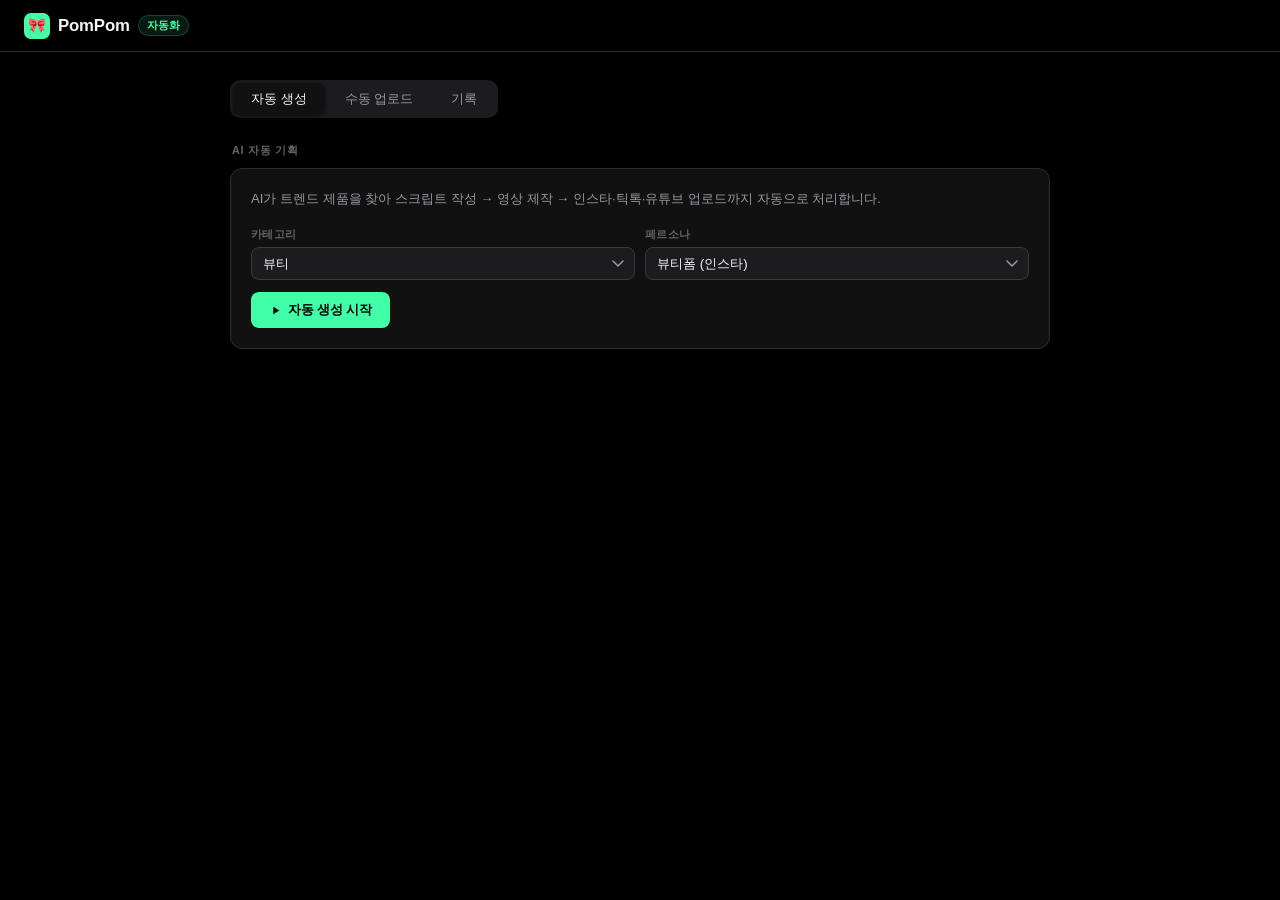
<file: public/index.html>
<!DOCTYPE html>
<html lang="ko">
<head>
<meta charset="UTF-8">
<meta name="viewport" content="width=device-width, initial-scale=1.0">
<title>PomPom</title>
<style>
*{box-sizing:border-box;margin:0;padding:0}
:root{
  --bg:#000;--surface:#111;--surface2:#1c1c1e;--border:#2c2c2e;--border2:#3a3a3c;
  --text:#f5f5f7;--text2:#98989f;--text3:#636366;
  --accent:#40FFA7;--accent-dim:rgba(64,255,167,.1);
  --red:#ff453a;--yellow:#ffd60a;--r:12px;
}
body{font-family:-apple-system,BlinkMacSystemFont,'SF Pro Display','Noto Sans KR',sans-serif;background:var(--bg);color:var(--text);min-height:100vh;-webkit-font-smoothing:antialiased}

header{
  position:sticky;top:0;z-index:100;
  background:rgba(0,0,0,.75);
  backdrop-filter:saturate(180%) blur(20px);
  -webkit-backdrop-filter:saturate(180%) blur(20px);
  border-bottom:1px solid var(--border);
  padding:0 24px;height:52px;
  display:flex;align-items:center;gap:10px;
}
.logo{display:flex;align-items:center;gap:8px}
.logo-icon{width:26px;height:26px;background:var(--accent);border-radius:7px;display:flex;align-items:center;justify-content:center;font-size:.9rem}
.logo-name{font-size:1.05rem;font-weight:600;letter-spacing:-.01em}
.logo-tag{font-size:.7rem;color:var(--accent);background:var(--accent-dim);padding:2px 8px;border-radius:20px;font-weight:600;border:1px solid rgba(64,255,167,.2)}
#clock{font-size:.76rem;color:var(--text3);margin-left:auto;font-variant-numeric:tabular-nums}

.container{max-width:860px;margin:0 auto;padding:28px 20px}

.nav{display:flex;gap:2px;background:var(--surface2);border-radius:10px;padding:3px;width:fit-content;margin-bottom:26px}
.tab{padding:7px 18px;border-radius:8px;cursor:pointer;font-size:.82rem;font-weight:500;color:var(--text2);transition:all .15s;user-select:none}
.tab.active{background:var(--surface);color:var(--text);box-shadow:0 1px 4px rgba(0,0,0,.5)}
.tab:hover:not(.active){color:var(--text)}

.panel{display:none}.panel.active{display:block}
.section-label{font-size:.68rem;font-weight:600;letter-spacing:.07em;text-transform:uppercase;color:var(--text3);margin-bottom:10px;padding-left:2px}

.card{background:var(--surface);border:1px solid var(--border);border-radius:var(--r);margin-bottom:14px}
.card-body{padding:20px}
.card-desc{font-size:.82rem;color:var(--text2);line-height:1.55;margin-bottom:18px}

.form-grid{display:grid;grid-template-columns:1fr 1fr;gap:10px;margin-bottom:12px}
.fi{display:flex;flex-direction:column;gap:5px}
label{font-size:.7rem;font-weight:600;color:var(--text3);letter-spacing:.03em;text-transform:uppercase}
select,input{
  width:100%;padding:8px 11px;border-radius:8px;
  border:1px solid var(--border2);background:var(--surface2);
  color:var(--text);font-size:.84rem;font-family:inherit;
  transition:border-color .15s;appearance:none;-webkit-appearance:none;
}
select{background-image:url("data:image/svg+xml,%3Csvg xmlns='http://www.w3.org/2000/svg' width='12' height='7' viewBox='0 0 12 7'%3E%3Cpath d='M1 1l5 5 5-5' stroke='%2398989f' stroke-width='1.5' fill='none' stroke-linecap='round' stroke-linejoin='round'/%3E%3C/svg%3E");background-repeat:no-repeat;background-position:right 10px center;padding-right:28px}
select:focus,input:focus{outline:none;border-color:var(--accent)}

.btn{display:inline-flex;align-items:center;gap:6px;padding:9px 18px;border-radius:8px;border:none;cursor:pointer;font-weight:600;font-size:.82rem;font-family:inherit;transition:all .15s;letter-spacing:-.01em}
.btn-primary{background:var(--accent);color:#000}
.btn-primary:hover{background:#5fffc0;transform:translateY(-1px)}
.btn-ghost{background:var(--surface2);color:var(--text2);border:1px solid var(--border2)}
.btn-ghost:hover{color:var(--text)}
.btn:disabled{opacity:.4;pointer-events:none}

.upload-zone{border:1.5px dashed var(--border2);border-radius:10px;padding:26px 20px;text-align:center;cursor:pointer;transition:all .15s;color:var(--text2)}
.upload-zone:hover,.upload-zone.drag{border-color:var(--accent);background:var(--accent-dim)}
.upload-zone img{max-height:150px;max-width:100%;border-radius:8px;margin-top:12px}

.job-list{display:flex;flex-direction:column;gap:1px}
.job-row{display:flex;align-items:center;gap:12px;padding:13px 16px;background:var(--surface2)}
.job-row:first-child{border-radius:10px 10px 0 0}
.job-row:last-child{border-radius:0 0 10px 10px}
.job-row:only-child{border-radius:10px}
.dot{width:8px;height:8px;border-radius:50%;flex-shrink:0}
.dot-done{background:var(--accent)}
.dot-running{background:var(--yellow);animation:pulse 1.2s ease-in-out infinite}
.dot-error{background:var(--red)}
@keyframes pulse{0%,100%{opacity:1}50%{opacity:.35}}
.job-name{font-size:.86rem;font-weight:500;flex:1}
.job-sub{font-size:.75rem;color:var(--text3);margin-top:2px}
.job-id{font-size:.7rem;color:var(--text3);font-variant-numeric:tabular-nums}

.progress{height:2px;background:var(--border);border-radius:1px;margin-top:7px;overflow:hidden}
.progress-fill{height:100%;background:var(--accent);width:45%;border-radius:1px;animation:pg 2s ease-in-out infinite alternate}
@keyframes pg{to{width:80%}}

.empty{text-align:center;color:var(--text3);padding:28px;font-size:.82rem}
.spinner{display:inline-block;width:13px;height:13px;border:1.5px solid var(--border2);border-top-color:var(--accent);border-radius:50%;animation:sp .6s linear infinite;vertical-align:middle}
@keyframes sp{to{transform:rotate(360deg)}}

.toast{position:fixed;bottom:22px;right:22px;background:var(--surface2);border:1px solid var(--border2);border-radius:10px;padding:10px 16px;font-size:.81rem;color:var(--text);z-index:999;animation:su .2s ease;box-shadow:0 8px 32px rgba(0,0,0,.5);max-width:260px}
.toast.err{border-color:var(--red);color:var(--red)}
@keyframes su{from{opacity:0;transform:translateY(6px)}to{opacity:1;transform:none}}

@media(max-width:580px){.form-grid{grid-template-columns:1fr}.nav{width:100%}.tab{flex:1;text-align:center;padding:7px 10px}}
</style>
</head>
<body>

<header>
  <div class="logo">
    <div class="logo-icon">🎀</div>
    <span class="logo-name">PomPom</span>
    <span class="logo-tag">자동화</span>
  </div>
  <span id="clock"></span>
</header>

<div class="container">
  <div class="nav">
    <div class="tab active" onclick="switchTab('auto')">자동 생성</div>
    <div class="tab" onclick="switchTab('manual')">수동 업로드</div>
    <div class="tab" onclick="switchTab('history')">기록</div>
  </div>

  <!-- 자동 생성 -->
  <div class="panel active" id="panel-auto">
    <p class="section-label">AI 자동 기획</p>
    <div class="card">
      <div class="card-body">
        <p class="card-desc">AI가 트렌드 제품을 찾아 스크립트 작성 → 영상 제작 → 인스타·틱톡·유튜브 업로드까지 자동으로 처리합니다.</p>
        <div class="form-grid">
          <div class="fi">
            <label>카테고리</label>
            <select id="auto-niche">
              <option value="beauty">뷰티</option>
              <option value="health_fitness">건강 / 피트니스</option>
              <option value="home_living">홈리빙</option>
              <option value="fashion">패션</option>
              <option value="food">푸드</option>
            </select>
          </div>
          <div class="fi">
            <label>페르소나</label>
            <select id="auto-persona">
              <option value="pompom_beauty">뷰티폼 (인스타)</option>
              <option value="pompom_health">헬스폼</option>
              <option value="pompom_home">홈폼</option>
            </select>
          </div>
        </div>
        <button class="btn btn-primary" id="btn-auto" onclick="startAuto()">
          <svg width="13" height="13" viewBox="0 0 24 24" fill="currentColor"><path d="M8 5v14l11-7z"/></svg>
          자동 생성 시작
        </button>
      </div>
    </div>
    <div id="auto-jobs"></div>
  </div>

  <!-- 수동 업로드 -->
  <div class="panel" id="panel-manual">
    <p class="section-label">수동 영상 생성</p>
    <div class="card">
      <div class="card-body">
        <p class="card-desc">상품 사진 1장을 올리면 AI가 스크립트를 쓰고 릴스 영상으로 만들어드립니다.</p>
        <div class="upload-zone" id="upload-zone"
          onclick="document.getElementById('img-input').click()"
          ondragover="event.preventDefault();this.classList.add('drag')"
          ondragleave="this.classList.remove('drag')"
          ondrop="handleDrop(event)">
          <svg width="22" height="22" viewBox="0 0 24 24" fill="none" stroke="currentColor" stroke-width="1.5" stroke-linecap="round"><rect x="3" y="3" width="18" height="18" rx="3"/><circle cx="8.5" cy="8.5" r="1.5"/><path d="M21 15l-5-5L5 21"/></svg>
          <div style="font-size:.84rem;font-weight:500;margin-top:7px">사진을 끌어다 놓거나 클릭해서 선택</div>
          <div style="font-size:.74rem;color:var(--text3);margin-top:3px">JPG · PNG · WEBP</div>
          <img id="preview-img" style="display:none">
        </div>
        <input type="file" id="img-input" accept="image/*" style="display:none" onchange="previewImage(this)">

        <div class="form-grid" style="margin-top:14px">
          <div class="fi">
            <label>제품명</label>
            <input type="text" id="m-product" placeholder="예: 메디힐 마스크팩">
          </div>
          <div class="fi">
            <label>가격 (원)</label>
            <input type="number" id="m-price" placeholder="15900">
          </div>
        </div>
        <div class="fi" style="margin-bottom:12px">
          <label>바이럴 포인트</label>
          <input type="text" id="m-desc" placeholder="예: 수분 가득 마스크팩 최저가">
        </div>
        <div class="fi" style="margin-bottom:18px">
          <label>카테고리</label>
          <select id="m-niche">
            <option value="beauty">뷰티</option>
            <option value="health_fitness">건강</option>
            <option value="home_living">홈리빙</option>
            <option value="fashion">패션</option>
            <option value="food">푸드</option>
          </select>
        </div>
        <button class="btn btn-primary" id="btn-manual" onclick="startManual()">
          <svg width="13" height="13" viewBox="0 0 24 24" fill="none" stroke="currentColor" stroke-width="2.5" stroke-linecap="round"><path d="M12 5v14M5 12l7-7 7 7"/></svg>
          영상 생성하기
        </button>
      </div>
    </div>
    <div id="manual-jobs"></div>
  </div>

  <!-- 기록 -->
  <div class="panel" id="panel-history">
    <p class="section-label">생성 기록</p>
    <div class="card">
      <div class="card-body" style="padding-bottom:8px">
        <div id="history-list">
          <div class="empty">아직 생성한 영상이 없습니다</div>
        </div>
      </div>
    </div>
  </div>
</div>

<script>
// 시계
setInterval(()=>{
  const d=new Date();
  document.getElementById('clock').textContent=
    d.toLocaleDateString('ko-KR',{month:'short',day:'numeric'})+' '+
    d.toLocaleTimeString('ko-KR',{hour:'2-digit',minute:'2-digit'});
},1000);

function switchTab(id){
  ['auto','manual','history'].forEach(i=>{
    document.querySelectorAll('.tab')[['auto','manual','history'].indexOf(i)].classList.toggle('active',i===id);
    document.getElementById('panel-'+i).classList.toggle('active',i===id);
  });
  if(id==='history')renderHistory();
}

// 이미지 미리보기
function previewImage(input){
  const f=input.files[0];if(!f)return;
  const r=new FileReader();
  r.onload=e=>{const img=document.getElementById('preview-img');img.src=e.target.result;img.style.display='block'};
  r.readAsDataURL(f);
}
function handleDrop(e){
  e.preventDefault();document.getElementById('upload-zone').classList.remove('drag');
  const f=e.dataTransfer.files[0];if(!f)return;
  const dt=new DataTransfer();dt.items.add(f);
  document.getElementById('img-input').files=dt.files;previewImage({files:[f]});
}

// 작업 관리
const allJobs={};
function addJob(jobId,container){
  allJobs[jobId]={id:jobId,status:'running'};
  renderRow(jobId,container);
  const t=setInterval(async()=>{
    try{
      const r=await fetch('/api/job/'+jobId);
      if(!r.ok)return;
      const d=await r.json();
      allJobs[jobId]=d;renderRow(jobId,container);
      if(d.status==='done'){clearInterval(t);toast('✅ 영상 완성 — '+(d.product||''))}
      else if(d.status==='error'){clearInterval(t);toast('❌ '+d.error,'err')}
    }catch{}
  },3000);
}
function renderRow(jobId,containerId){
  const j=allJobs[jobId];
  let el=document.getElementById('jr-'+jobId);
  const c=document.getElementById(containerId);
  if(!el){
    if(!c.querySelector('.job-list')){const l=document.createElement('div');l.className='job-list';c.appendChild(l)}
    el=document.createElement('div');el.id='jr-'+jobId;el.className='job-row';
    c.querySelector('.job-list').prepend(el);
  }
  const dc=j.status==='done'?'dot-done':j.status==='error'?'dot-error':'dot-running';
  el.innerHTML=`
    <div class="dot ${dc}"></div>
    <div style="flex:1">
      <div class="job-name">${j.product||j.message||'처리 중...'}</div>
      <div class="job-sub">${j.hook||j.message||''}</div>
      ${j.status==='running'?'<div class="progress"><div class="progress-fill"></div></div>':''}
    </div>
    <div class="job-id">${j.id}</div>`;
}

async function startAuto(){
  const btn=document.getElementById('btn-auto');
  btn.disabled=true;toast('AI 자동 생성 시작...');
  try{
    const r=await fetch('/api/generate',{
      method:'POST',headers:{'Content-Type':'application/json'},
      body:JSON.stringify({niche:document.getElementById('auto-niche').value,persona:document.getElementById('auto-persona').value})
    });
    const d=await r.json();
    if(d.job_id)addJob(d.job_id,'auto-jobs');
    else toast('오류: '+JSON.stringify(d),'err');
  }catch(e){toast('요청 실패: '+e.message,'err')}
  setTimeout(()=>btn.disabled=false,2000);
}

async function startManual(){
  const f=document.getElementById('img-input').files[0];
  if(!f){toast('사진을 먼저 선택해주세요','err');return;}
  const p=document.getElementById('m-product').value.trim();
  if(!p){toast('제품명을 입력해주세요','err');return;}
  const btn=document.getElementById('btn-manual');
  btn.disabled=true;toast('영상 생성 중...');
  const fd=new FormData();
  fd.append('image',f);fd.append('product_name',p);
  fd.append('price',document.getElementById('m-price').value||'0');
  fd.append('description',document.getElementById('m-desc').value);
  fd.append('niche',document.getElementById('m-niche').value);
  try{
    const r=await fetch('/api/manual',{method:'POST',body:fd});
    const d=await r.json();
    if(d.job_id)addJob(d.job_id,'manual-jobs');
    else toast('오류: '+JSON.stringify(d),'err');
  }catch(e){toast('요청 실패: '+e.message,'err')}
  setTimeout(()=>btn.disabled=false,2000);
}

function renderHistory(){
  const jobs=Object.values(allJobs);
  const el=document.getElementById('history-list');
  if(!jobs.length){el.innerHTML='<div class="empty">아직 생성한 영상이 없습니다</div>';return;}
  el.innerHTML='<div class="job-list">'+jobs.map(j=>`
    <div class="job-row">
      <div class="dot ${j.status==='done'?'dot-done':j.status==='error'?'dot-error':'dot-running'}"></div>
      <div style="flex:1"><div class="job-name">${j.product||'-'}</div><div class="job-sub">${j.caption?.slice(0,60)||''}</div></div>
    </div>`).join('')+'</div>';
}

function toast(msg,type=''){
  const t=document.createElement('div');t.className='toast'+(type?' '+type:'');t.textContent=msg;
  document.body.appendChild(t);setTimeout(()=>t.remove(),3200);
}
</script>
</body>
</html>
</file>
